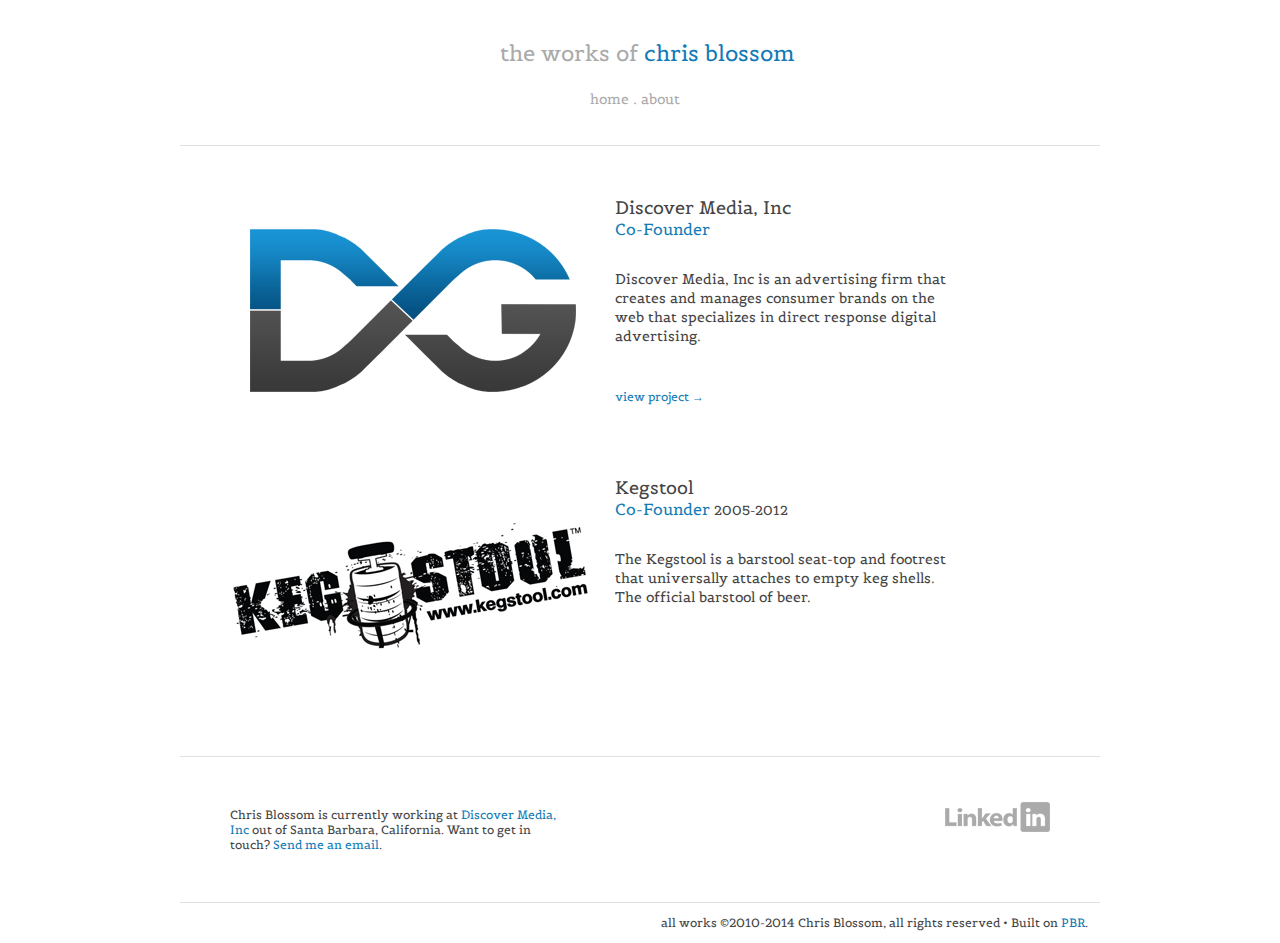
<file: index.htm>
<!doctype html>
<html>
<head>
  <!-- Check out my title, mo trucka. -->
  <title>chris blossom</title>
  <link rel="stylesheet" type="text/css" href="css/reset.css">
  <link rel="stylesheet" type="text/css" href="css/style.css">
  <link rel="icon" type="image/png" href='/images/favicon.png'>
  <link href='https://fonts.googleapis.com/css?family=Belgrano' rel='stylesheet' type='text/css'>
</head>
<body>
  <div class="container">
    <div class="header">
      <div class="name">
        <a href="/" class="works">the works of <span class="chris">chris blossom</span></a>
      </div>
      <div class="links">
        <a href="/">home</a><span class="bullet"> . </span><a href="/about">about</a><span class="bullet"><!--  . </span><a href="/resume" target="_blank">resume</a> -->
      </div>
    </div><!-- End header -->
    <div class="content">
      <div class="project">
        <img src="images/discover_media.png">
        <div class="project_right">
          <h2>Discover Media, Inc</h2>
          <p class="subtitle">Co-Founder</p><br>
          <p class="paragraph">Discover Media, Inc is an advertising firm that creates and manages consumer brands on the web that specializes in direct response digital advertising.</p><br>
          <a href="https://www.discovermedia.com" target="_blank">view project &rarr;</a>

        </div>
      </div>
      <div class="project">
        <img src="images/kegstool.png">
        <div class="project_right">
          <h2>Kegstool</h2>
          <p class="subtitle">Co-Founder <span class="date">2005-2012</span></p><br>
          <p class="paragraph">The Kegstool is a barstool seat-top and footrest that universally attaches to empty keg shells.  The official barstool of beer. </p><br>
          <!-- <a href="http://www.kegstool.com" target="_blank">view project &rarr;</a> -->
        </div>
      </div>
    </div><!-- End content -->
    <div class="footer">
      <div class="footer_content">
        <div class="about">
          <p>Chris Blossom is currently working at <a href="https://www.discovermedia.com" target="_blank">Discover Media, Inc</a> out of Santa Barbara, California. Want to get in touch? <a href="mailto:cbloss@gmail.com?Subject=Let's%20grab%20a%20beer">Send me an email</a>.</p>
        </div>
        <a href="http://linkedin.com/in/chrisblossom" target="_blank"><div class="linkedin" ></div></a>
      </div>
    </div><!-- End footer -->
    <div class="copyright">
      <p>all works &copy;2010-2014 Chris Blossom, all rights reserved &bull; Built on <a href="http://www.pabstblueribbon.com" target="_blank">PBR</a>.</p>
    </div><!-- End copyright -->
  </div>
<!-- Google Analytics: -->
<script src="https://ajax.googleapis.com/ajax/libs/jquery/1.7.2/jquery.min.js"></script>
<script type="text/javascript">

  var _gaq = _gaq || [];
  _gaq.push(['_setAccount', 'UA-32831997-1']);
  _gaq.push(['_setDomainName', 'chrisblossom.com']);
  _gaq.push(['_trackPageview']);

  (function() {
    var ga = document.createElement('script'); ga.type = 'text/javascript'; ga.async = true;
    ga.src = ('https:' == document.location.protocol ? 'https://ssl' : 'http://www') + '.google-analytics.com/ga.js';
    var s = document.getElementsByTagName('script')[0]; s.parentNode.insertBefore(ga, s);
  })();

</script>
</body>
</html>
</file>
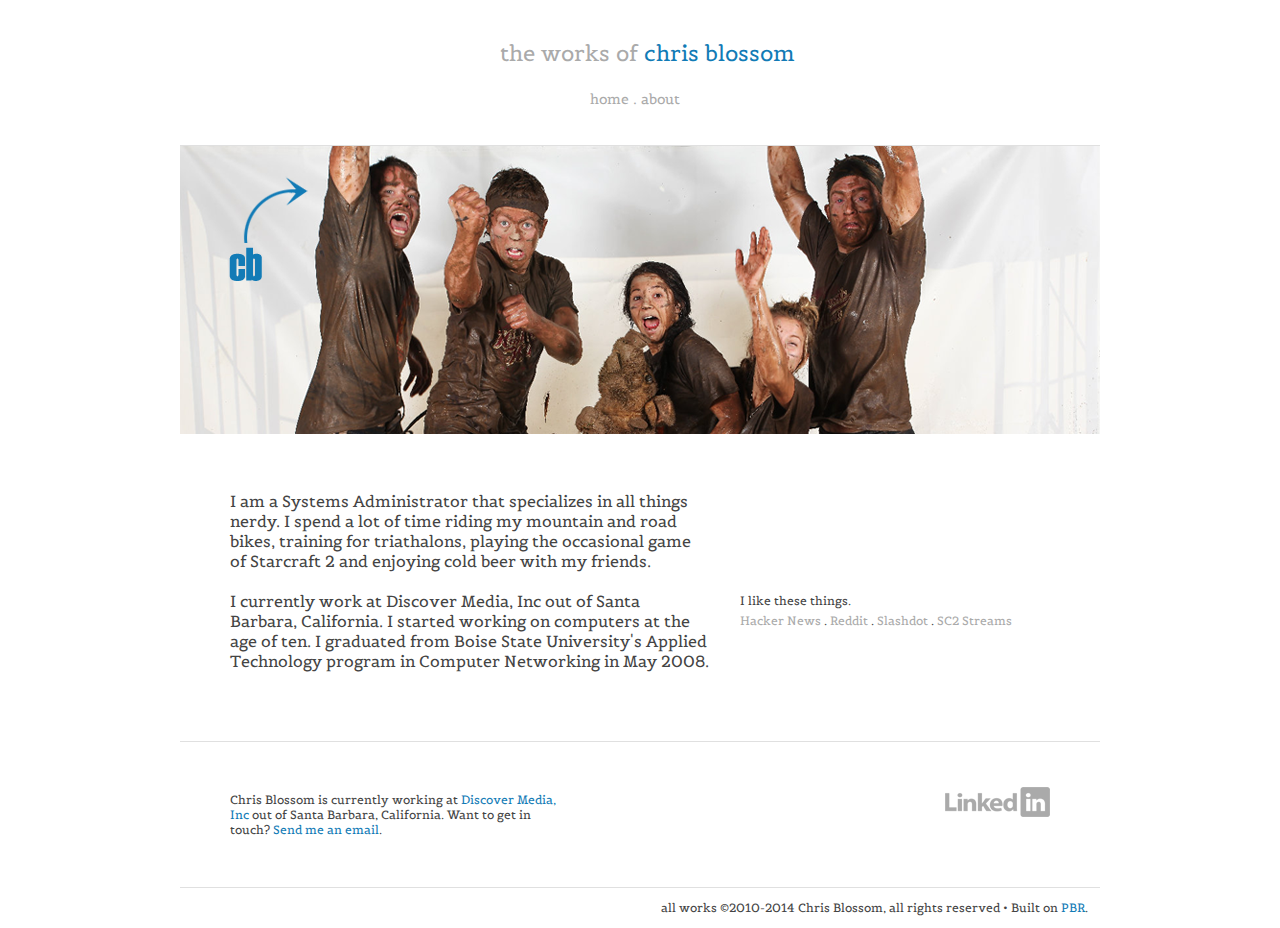
<file: about/index.htm>
<!doctype html>
<html>
<head>
  <!-- Check out my title, mo trucka. -->
  <title>chris blossom</title>
  <link rel="stylesheet" type="text/css" href="../css/reset.css">
  <link rel="stylesheet" type="text/css" href="../css/style.css">
  <link rel="icon" type="image/png" href='../images/favicon.png'>
  <link href='https://fonts.googleapis.com/css?family=Belgrano' rel='stylesheet' type='text/css'>
</head>
<body>
  <div class="container">
    <div class="header">
      <div class="name">
        <a href="/" class="works">the works of <span class="chris">chris blossom</span></a>
      </div>
      <div class="links">
        <a href="/">home</a><span class="bullet"> . </span><a href="/about">about</a><span class="bullet"><!--  . </span><a href="/resume" target="_blank">resume</a> -->
      </div>

    </div><!-- End header -->
    <div class="me">
      <img src="../images/me.png">
    </div>
    <div class="content">
      <div class="about_holder">
        <div class="about_me">
          <p>I am a Systems Administrator that specializes in all things nerdy. I spend a lot of time riding my mountain and road bikes, training for triathalons, playing the occasional game of Starcraft 2 and enjoying cold beer with my friends.</p>
          <br>
          <p>I currently work at Discover Media, Inc out of Santa Barbara, California. I started working on computers at the age of ten. I graduated from Boise State University's Applied Technology program in Computer Networking in May 2008.</p>
        </div>
        <div class="things">I like these things. <br>
                  <a href="https://news.ycombinator.com" target="_blank">Hacker News</a><span> . </span><a href="http://reddit.com" target="_blank">Reddit</a><span> . </span><a href="http://slashdot.org" target="_blank">Slashdot</a><span> . </span><a href="http://teamliquid.net/video/streams/" target="_blank">SC2 Streams</a>
        </div>
      </div>

    </div><!-- End content -->
    <div class="footer">
      <div class="footer_content">
        <div class="about">
          <p>Chris Blossom is currently working at <a href="https://www.discovermedia.com" target="_blank">Discover Media, Inc</a> out of Santa Barbara, California. Want to get in touch? <a href="mailto:cbloss@gmail.com?Subject=Let's%20grab%20a%20beer">Send me an email</a>.</p>
        </div>
        <a href="http://linkedin.com/in/chrisblossom" target="_blank"><div class="linkedin" ></div></a>
      </div>
    </div><!-- End footer -->
    <div class="copyright">
      <p>all works &copy;2010-2014 Chris Blossom, all rights reserved &bull; Built on <a href="http://www.pabstblueribbon.com" target="_blank">PBR</a>.</p>
    </div><!-- End copyright -->
  </div>
  <!-- Google Analytics: -->
  <script src="https://ajax.googleapis.com/ajax/libs/jquery/1.7.2/jquery.min.js"></script>
  <script type="text/javascript">

    var _gaq = _gaq || [];
    _gaq.push(['_setAccount', 'UA-32831997-1']);
    _gaq.push(['_setDomainName', 'chrisblossom.com']);
    _gaq.push(['_trackPageview']);

    (function() {
      var ga = document.createElement('script'); ga.type = 'text/javascript'; ga.async = true;
      ga.src = ('https:' == document.location.protocol ? 'https://ssl' : 'http://www') + '.google-analytics.com/ga.js';
      var s = document.getElementsByTagName('script')[0]; s.parentNode.insertBefore(ga, s);
    })();

  </script>
</body>
</html>
</file>
<file: css/style.css>
body {
  margin: 0px;
  padding: 0px;
  background-color: #ffffff;
  font: 24px 'Belgrano', serif;
  color: #444;
  overflow-y: auto;
  overflow-x: hidden;
}

/*  Basic layout           =================================================*/
::-moz-selection,
::selection {
  color: #fff;
  background: #127bb6;
}

.container {
  background-color: #fff;
  margin-top: 0px;
  width: 920px;
  margin-right: auto;
  margin-left: auto;
}


/*  Header                  =================================================*/
.header {
  height: 145px;
  border-bottom: 1px solid #e0e0e0;
}

.name {
  padding-top: 37px;
  padding-left: 320px;
}

.works {
  font-size: 22px;
  padding-top: 00px;
  text-decoration: none;
  color: #aaa;
  -webkit-transition: color 0.3s ease-out;
  -moz-transition: color 0.3s ease-out;
  -ms-transition: color 0.3s ease-out;
  -o-transition: color 0.3s ease-out;
  transition: color 0.3s ease-out;
}
.works:hover {
  -webkit-transition: color 0.3s ease-in;
  -moz-transition: color 0.3s ease-in;
  -ms-transition: color 0.3s ease-in;
  -o-transition: color 0.3s ease-in;
  transition: color 0.3s ease-in;
  text-decoration: none;
  color: #127bb6;
}

.chris {
  color: #127bb6;
}

.links {
  padding-top: 12px;
  padding-left: 410px;
}

.links a{
  font-size: 14px;
  text-decoration: none;
  color: #aaa;
  -webkit-transition: color 0.3s ease-out;
  -moz-transition: color 0.3s ease-out;
  -ms-transition: color 0.3s ease-out;
  -o-transition: color 0.3s ease-out;
  transition: color 0.3s ease-out;
}

.bullet {
  color: #aaa;
  font-size: 15px;
}

.links a:hover {
  -webkit-transition: color 0.3s ease-in;
  -moz-transition: color 0.3s ease-in;
  -ms-transition: color 0.3s ease-in;
  -o-transition: color 0.3s ease-in;
  transition: color 0.3s ease-in;
  text-decoration: none;
  color: #127bb6;
}

/*  Main Content            =================================================*/
.content {
  background-color: #fff;
  border-bottom: 1px solid #e0e0e0;
}

.project {
  height: 230px;
  width: 740px;
  margin: 50px;
}

.project img{
  float: left;
}

.project_right {
  float:left;
  margin-left: 25px;
  width: 350px;
}

.project h2{
  font-size: 18px;
  padding: 0;
}

.project a{
  text-decoration: none;
  font-size: 12px;
  color: #127bb6;
}

.subtitle {
  font-size: 16px;
  color: #127bb6;
  margin-top: 0px;
}

.date {
  font-size: 13px;
  color: #444;
}

.paragraph {
  font-size: 14px;
  line-height: 19px;
}

.about_holder {
  width: 820px;
  padding: 50px;
  height: 200px;
}

.about_me {
  float: left;
  width: 480px;
  font-size: 16px;
  padding-bottom: -60px;
}

.things {
  padding-left: 30px;
  text-align: left;
  padding-top: 100px;
  float: right;
  width: 310px;
  font-size: 12px;
  line-height: 20px;

}

.things a{
  text-decoration:none;
  color: #aaa;
  -webkit-transition: color 0.3s ease-out;
  -moz-transition: color 0.3s ease-out;
  -ms-transition: color 0.3s ease-out;
  -o-transition: color 0.3s ease-out;
  transition: color 0.3s ease-out;
}

.things a:hover{
  -webkit-transition: color 0.3s ease-in;
  -moz-transition: color 0.3s ease-in;
  -ms-transition: color 0.3s ease-in;
  -o-transition: color 0.3s ease-in;
  transition: color 0.3s ease-in;
  text-decoration: none;
  color: #127bb6;
}

/*  Footer                  =================================================*/
.footer {
  border-bottom: 1px solid #e0e0e0;
}

.footer_content {
  margin: 50px;
}
.about {
  font-size: 12px;
  width: 340px;
}

.about a{
  text-decoration:none;
  color: #127bb6;
}

.linkedin {
  float: right;
  background-image: url('../images/linkedin.png');
  width: 105px;
  height: 30px;
  margin-top: -50px;
  margin-right: 0px;
}
.linkedin:hover {
  background-position:0px -30px;
}

.copyright {
  height: 40px;
}

.copyright p{
  text-align: right;
  padding-top: 12px;
  padding-right: 12px;
  font-size: 12px;
}
.copyright a{
  text-decoration: none;
  color: #127bb6;
}
</file>
